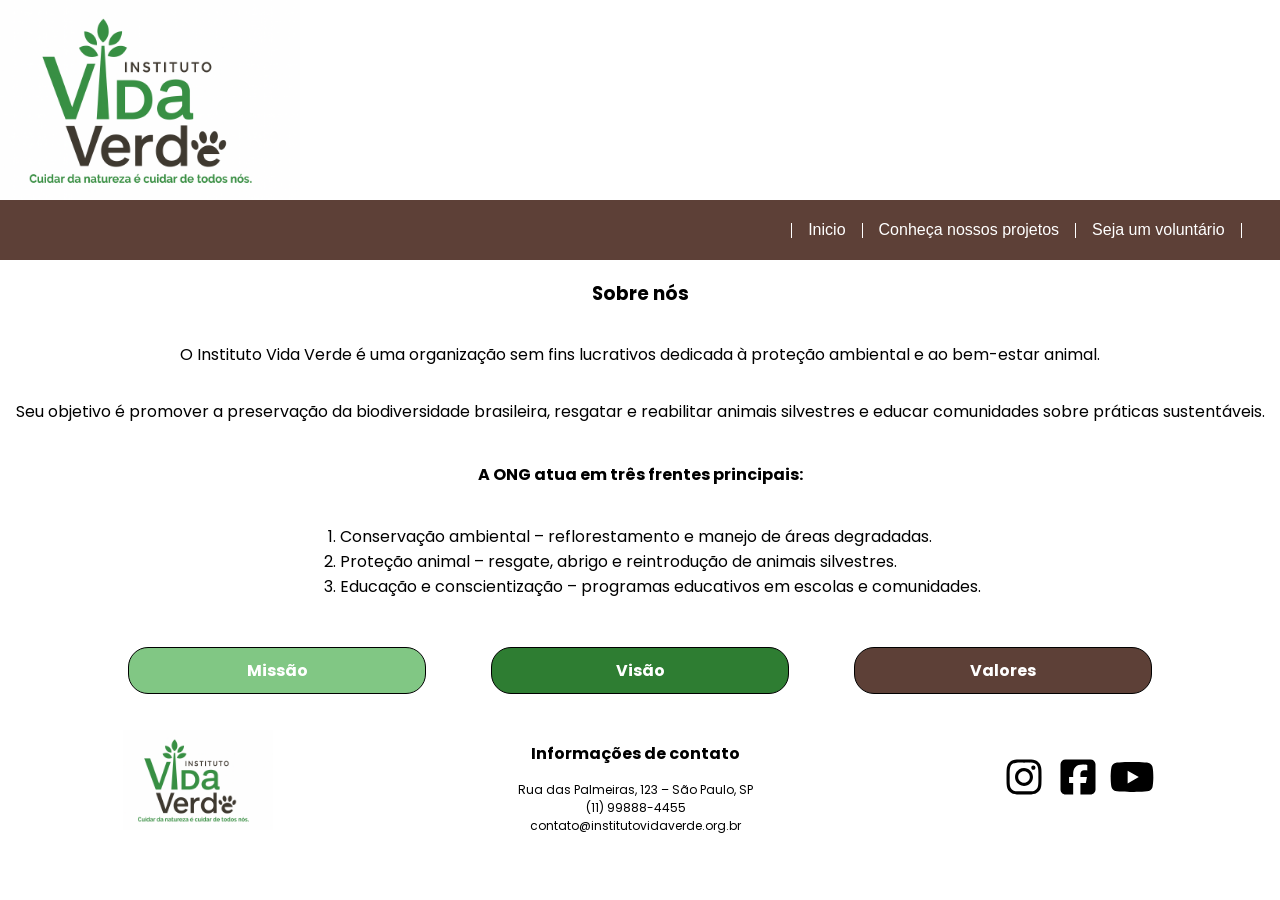
<file: index.html>
<!DOCTYPE html>
<html lang="pt-br">
<head>
  <meta charset="UTF-8">
  <meta name="viewport" content="width=device-width, initial-scale=1.0">
  <link href="https://fonts.googleapis.com/css2?family=Poppins:wght@400;600&display=swap" rel="stylesheet">
  <link href="./src/styles/globals.css" rel="stylesheet">
  <link href="./src/styles/index.css" rel="stylesheet">
  <link href="./src/styles/projects.css" rel="stylesheet">
  <link href="./src/styles/signup.css" rel="stylesheet">
  <script src="./src/scripts/script.js" defer></script>
  <title>Instituto Vida Verde</title>
</head>
<body>
  <header class="header">
    <!-- w - 1024  h - 682-->
    <img width="300" height="200" src="/public/images/logo.png" alt="ONG logo. Instituto Vida Verde. Cuidar da natureza é cuidar de todos nós.">
    <nav class="nav-bar">
      <hr >
      <button id="home-button">Inicio</button>
      <hr>
      <button id="projects-button">Conheça nossos projetos</button>
      <hr>
      <button id="signup-button">Seja um voluntário</button>
      <hr>
    </nav>
  </header>
  <main id="main-spa-container" class="main-container">
    <div>
      <section class="main-container">
        <h3>Sobre nós</h3>
        <p>
          O Instituto Vida Verde é uma organização sem fins lucrativos dedicada à proteção ambiental e ao bem-estar animal.
        </p>
        <p>
          Seu objetivo é promover a preservação da biodiversidade brasileira, resgatar e reabilitar animais silvestres e educar comunidades sobre práticas sustentáveis.
        </p>
        <h4>A ONG atua em três frentes principais:</h4>
        <ol>
          <li>Conservação ambiental – reflorestamento e manejo de áreas degradadas.</li>
          <li>Proteção animal – resgate, abrigo e reintrodução de animais silvestres.</li>
          <li>Educação e conscientização – programas educativos em escolas e comunidades.</li>
        </ol>
      </section>
    </div>
    <div class="mission-vision-values-container">
      <details class="mission-vision-values-details mission">
        <summary class="mission-vision-values-summary">
          <h4>Missão</h4>
        </summary>
        <p>Proteger o meio ambiente e promover o respeito à vida animal por meio de ações sustentáveis, educação e engajamento social.</p>
      </details>
      <details class="mission-vision-values-details vision">
        <summary class="mission-vision-values-summary">
          <h4>Visão</h4>
        </summary>
        <p>Ser referência nacional em conservação ambiental e reabilitação de fauna, inspirando uma nova geração a cuidar do planeta.</p>
      </details>
      <details class="mission-vision-values-details values">
        <summary class="mission-vision-values-summary">
          <h4>Valores</h4>
        </summary>
        <ul>
          <li><b>Sustentabilidade:</b> cada ação deve gerar impacto positivo.</li>
          <li><b>Ética:</b> transparência e responsabilidade em todas as atividades.</li>
          <li><b>Respeito à vida:</b> humanos, animais e natureza coexistindo em equilíbrio.</li>
          <li><b>Educação:</b> conhecimento como ferramenta de transformação.</li>
        </ul>
      </details>
    </div>
  </main>
  <footer class="footer">
    <img width="150" height="100" src="/public/images/logo.png" alt="ONG logo. Instituto Vida Verde. Cuidar da natureza é cuidar de todos nós.">
    <section>
      <h5>Informações de contato</h5>
      <p>Rua das Palmeiras, 123 – São Paulo, SP</p>
      <p>(11) 99888-4455</p>
      <p>contato@institutovidaverde.org.br</p>
    </section>
    <div>
      <a href="https://www.instagram.com/" target="_blank">
        <svg class="instagram-icon" xmlns="http://www.w3.org/2000/svg" viewBox="0 0 640 640" width="50" height="50">
          <defs>
            <linearGradient id="insta-gradient" x1="0%" y1="0%" x2="100%" y2="100%">
              <stop offset="0%" stop-color="#f58529"/>   <!-- laranja -->
              <stop offset="30%" stop-color="#dd2a7b"/>  <!-- rosa -->
              <stop offset="60%" stop-color="#8134af"/>  <!-- roxo -->
              <stop offset="100%" stop-color="#515bd4"/> <!-- azul -->
            </linearGradient>
          </defs>
          <!--!Font Awesome Free v7.1.0 by @fontawesome - https://fontawesome.com License - https://fontawesome.com/license/free Copyright 2025 Fonticons, Inc.-->
          <path d="M320.3 205C256.8 204.8 205.2 256.2 205 319.7C204.8 383.2 256.2 434.8 319.7 435C383.2 435.2 434.8 383.8 435 320.3C435.2 256.8 383.8 205.2 320.3 205zM319.7 245.4C360.9 245.2 394.4 278.5 394.6 319.7C394.8 360.9 361.5 394.4 320.3 394.6C279.1 394.8 245.6 361.5 245.4 320.3C245.2 279.1 278.5 245.6 319.7 245.4zM413.1 200.3C413.1 185.5 425.1 173.5 439.9 173.5C454.7 173.5 466.7 185.5 466.7 200.3C466.7 215.1 454.7 227.1 439.9 227.1C425.1 227.1 413.1 215.1 413.1 200.3zM542.8 227.5C541.1 191.6 532.9 159.8 506.6 133.6C480.4 107.4 448.6 99.2 412.7 97.4C375.7 95.3 264.8 95.3 227.8 97.4C192 99.1 160.2 107.3 133.9 133.5C107.6 159.7 99.5 191.5 97.7 227.4C95.6 264.4 95.6 375.3 97.7 412.3C99.4 448.2 107.6 480 133.9 506.2C160.2 532.4 191.9 540.6 227.8 542.4C264.8 544.5 375.7 544.5 412.7 542.4C448.6 540.7 480.4 532.5 506.6 506.2C532.8 480 541 448.2 542.8 412.3C544.9 375.3 544.9 264.5 542.8 227.5zM495 452C487.2 471.6 472.1 486.7 452.4 494.6C422.9 506.3 352.9 503.6 320.3 503.6C287.7 503.6 217.6 506.2 188.2 494.6C168.6 486.8 153.5 471.7 145.6 452C133.9 422.5 136.6 352.5 136.6 319.9C136.6 287.3 134 217.2 145.6 187.8C153.4 168.2 168.5 153.1 188.2 145.2C217.7 133.5 287.7 136.2 320.3 136.2C352.9 136.2 423 133.6 452.4 145.2C472 153 487.1 168.1 495 187.8C506.7 217.3 504 287.3 504 319.9C504 352.5 506.7 422.6 495 452z"/>
        </svg>
      </a>
      <a href="https://pt-br.facebook.com/" target="_blank">
        <svg class="facebook-icon" xmlns="http://www.w3.org/2000/svg" viewBox="0 0 640 640" width="50" height="50">
          <!--!Font Awesome Free v7.1.0 by @fontawesome - https://fontawesome.com License - https://fontawesome.com/license/free Copyright 2025 Fonticons, Inc.-->
          <path d="M160 96C124.7 96 96 124.7 96 160L96 480C96 515.3 124.7 544 160 544L258.2 544L258.2 398.2L205.4 398.2L205.4 320L258.2 320L258.2 286.3C258.2 199.2 297.6 158.8 383.2 158.8C399.4 158.8 427.4 162 438.9 165.2L438.9 236C432.9 235.4 422.4 235 409.3 235C367.3 235 351.1 250.9 351.1 292.2L351.1 320L434.7 320L420.3 398.2L351 398.2L351 544L480 544C515.3 544 544 515.3 544 480L544 160C544 124.7 515.3 96 480 96L160 96z"/>
        </svg>
      </a>
      <a href="https://youtube.com" target="_blank">
        <svg class="youtube-icon" xmlns="http://www.w3.org/2000/svg" viewBox="0 0 640 640" width="50" height="50">
          <!--!Font Awesome Free v7.1.0 by @fontawesome - https://fontawesome.com License - https://fontawesome.com/license/free Copyright 2025 Fonticons, Inc.-->
          <path d="M581.7 188.1C575.5 164.4 556.9 145.8 533.4 139.5C490.9 128 320.1 128 320.1 128C320.1 128 149.3 128 106.7 139.5C83.2 145.8 64.7 164.4 58.4 188.1C47 231 47 320.4 47 320.4C47 320.4 47 409.8 58.4 452.7C64.7 476.3 83.2 494.2 106.7 500.5C149.3 512 320.1 512 320.1 512C320.1 512 490.9 512 533.5 500.5C557 494.2 575.5 476.3 581.8 452.7C593.2 409.8 593.2 320.4 593.2 320.4C593.2 320.4 593.2 231 581.8 188.1zM264.2 401.6L264.2 239.2L406.9 320.4L264.2 401.6z"/>
        </svg>
      </a>
    </div>
  </footer>
</body>
</html>
</file>
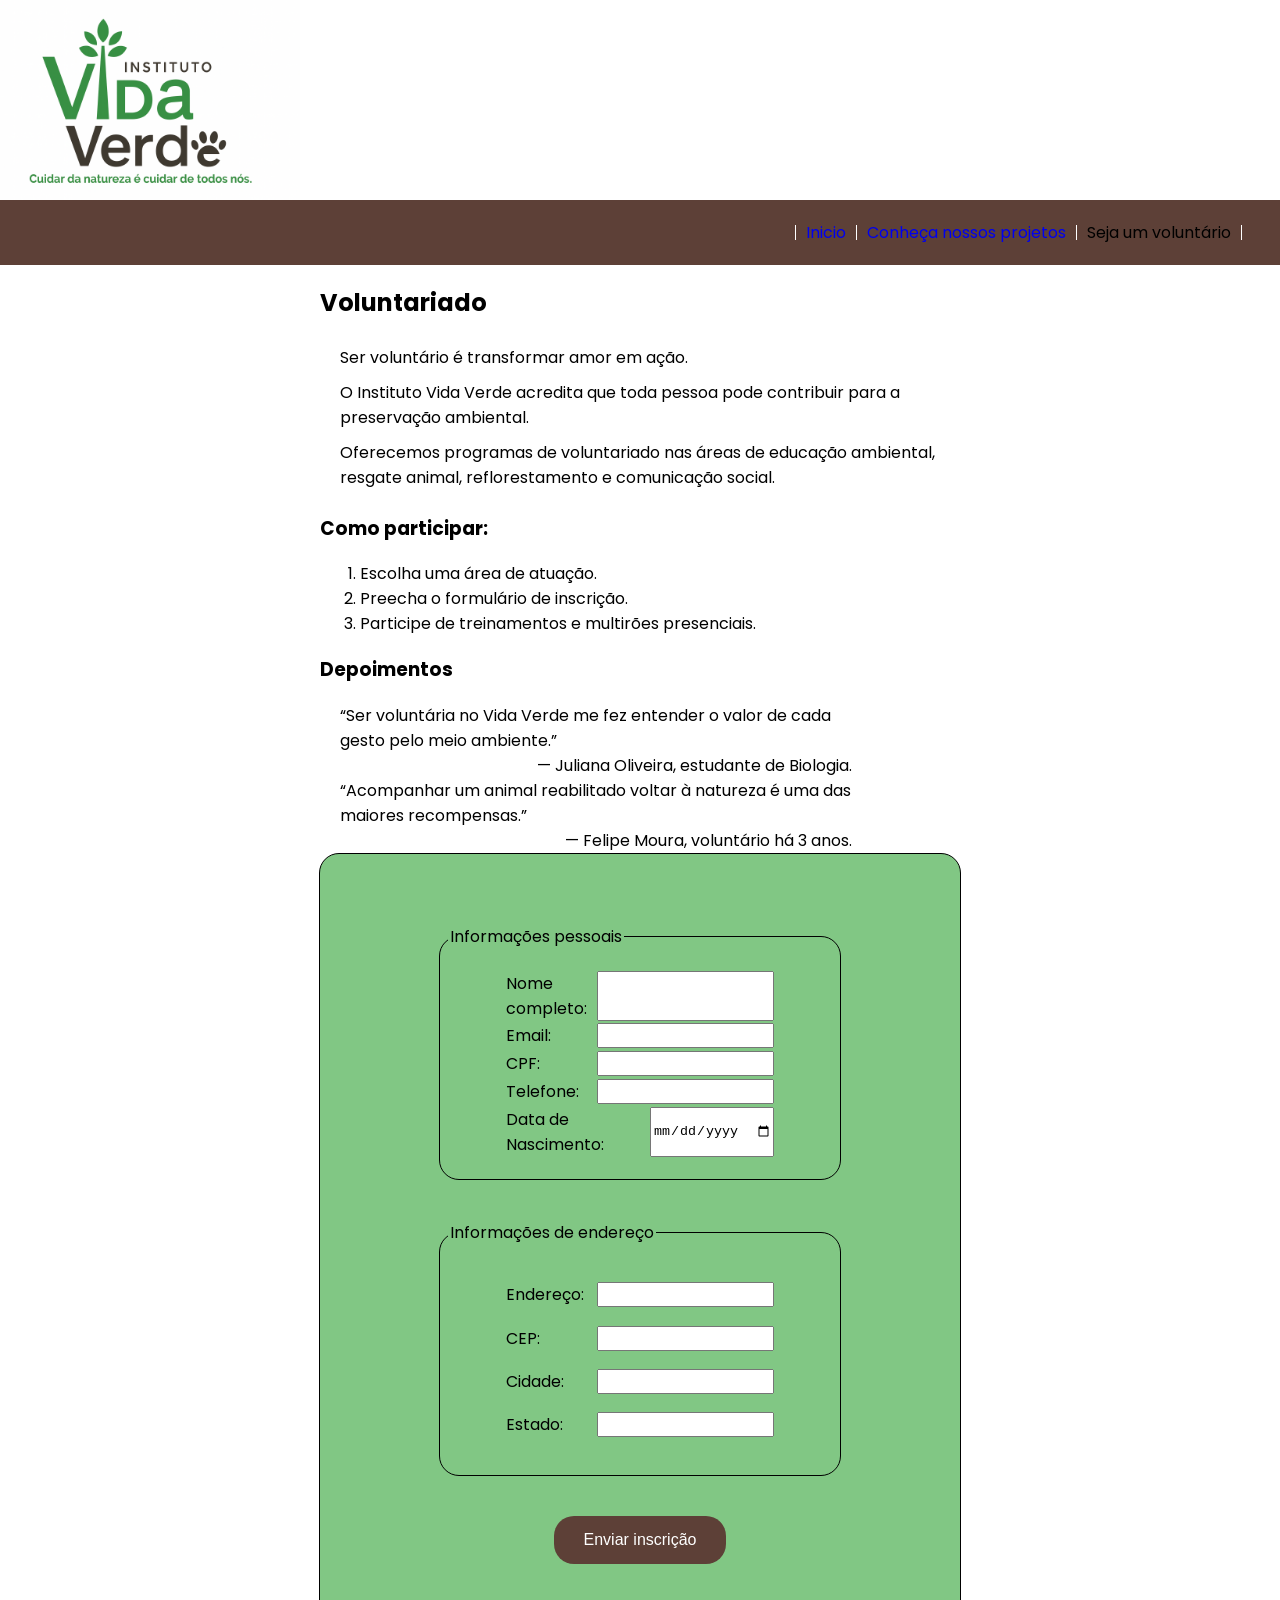
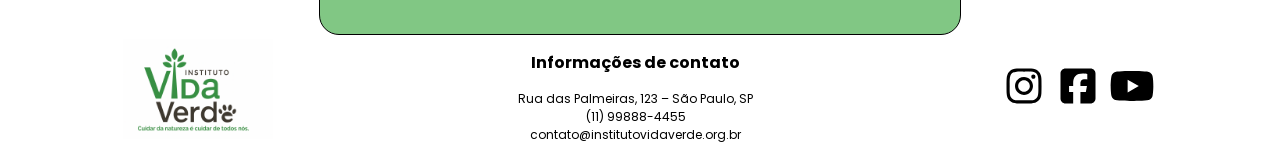
<file: src/pages/cadastro.html>
<!DOCTYPE html>
<html lang="pt-br">
<head>
  <meta charset="UTF-8">
  <link href="https://fonts.googleapis.com/css2?family=Poppins:wght@400;600&display=swap" rel="stylesheet">
  <link href="../styles/globals.css" rel="stylesheet">
  <link href="../styles/signup.css" rel="stylesheet">
  <meta name="viewport" content="width=device-width, initial-scale=1.0">  
  <title>Instituto Vida Verde</title>
</head>
<body>
  <header class="header">
    <!-- w - 1024  h - 682-->
    <img width="300" height="200" src="/public/images/logo.png" alt="ONG logo. Instituto Vida Verde. Cuidar da natureza é cuidar de todos nós.">
    <nav class="nav-bar">
      <hr >
      <a href="/">Inicio</a>
      <hr>
      <a href="./projetos.html">Conheça nossos projetos</a>
      <hr>
      <span>Seja um voluntário</span>
      <hr>
    </nav>
  </header>
  <main class="main-container">
    <section class="volunteering">
      <h2>Voluntariado</h2>
      <div class="volunteering-texts">
        <p>Ser voluntário é transformar amor em ação.</p>
        <p>O Instituto Vida Verde acredita que toda pessoa pode contribuir para a preservação ambiental.</p>
        <p>Oferecemos programas de voluntariado nas áreas de educação ambiental, resgate animal, reflorestamento e comunicação social.</p>
      </div>
      <section>
        <h3>Como participar:</h3>
        <ol>
          <li>Escolha uma área de atuação.</li>
          <li>Preecha o formulário de inscrição.</li>
          <li>Participe de treinamentos e multirões presenciais.</li>
        </ol>
      </section>
      <section>
        <h3>Depoimentos</h3>
        <div class="depoiment">
          <p>“Ser voluntária no Vida Verde me fez entender o valor de cada gesto pelo meio ambiente.”</p>
          <p>— Juliana Oliveira, estudante de Biologia.</p>
        </div>
        <div class="depoiment">
          <p>“Acompanhar um animal reabilitado voltar à natureza é uma das maiores recompensas.”</p>
          <p>— Felipe Moura, voluntário há 3 anos.</p>
        </div>
      </section>
    </section>
    <form class="signup-form">
      <fieldset>
        <legend>Informações pessoais</legend>
        <label for="name">Nome completo: <input id="name" type="text" required></label>
        <label for="e-mail">Email: <input id="e-mail" type="email" required></label>
        <label for="cpf">CPF: <input required id="cpf" type="text" pattern="[0-9]{3}.[0-9]{3}.[0-9]{3}-[0-9]{2}"></label>
        <label for="phone">Telefone: <input required id="phone" type="tel" pattern="([0-9]){2} [0-9]{5}-[0-9]{4}"></label>
        <label for="birth-date">Data de Nascimento: <input required id="birth-date" type="date"></label>
      </fieldset>
      <fieldset>
        <legend>Informações de endereço</legend>
        <label for="address">Endereço: <input id="address" type="text"></label>
        <label for="cep">CEP: <input id="cep" type="text" pattern="[0-9]{5}-[0-9]{3}"></label>
        <label for="city">Cidade: <input id="city" type="text"></label>
        <label for="state">Estado: <input id="state" type="text"></label>
      </fieldset>
      <button type="submit">Enviar inscrição</button>
    </form>
  </main>
  <footer class="footer">
    <img width="150" height="100" src="/public/images/logo.png" alt="ONG logo. Instituto Vida Verde. Cuidar da natureza é cuidar de todos nós.">
    <section>
      <h5>Informações de contato</h5>
      <p>Rua das Palmeiras, 123 – São Paulo, SP</p>
      <p>(11) 99888-4455</p>
      <p>contato@institutovidaverde.org.br</p>
    </section>
    <div>
      <a href="https://www.instagram.com/" target="_blank">
        <svg class="instagram-icon" xmlns="http://www.w3.org/2000/svg" viewBox="0 0 640 640" width="50" height="50">
        <!--!Font Awesome Free v7.1.0 by @fontawesome - https://fontawesome.com License - https://fontawesome.com/license/free Copyright 2025 Fonticons, Inc.-->
          <defs>
            <linearGradient id="insta-gradient" x1="0%" y1="0%" x2="100%" y2="100%">
              <stop offset="0%" stop-color="#f58529"/>   <!-- laranja -->
              <stop offset="30%" stop-color="#dd2a7b"/>  <!-- rosa -->
              <stop offset="60%" stop-color="#8134af"/>  <!-- roxo -->
              <stop offset="100%" stop-color="#515bd4"/> <!-- azul -->
            </linearGradient>
          </defs>
          <path d="M320.3 205C256.8 204.8 205.2 256.2 205 319.7C204.8 383.2 256.2 434.8 319.7 435C383.2 435.2 434.8 383.8 435 320.3C435.2 256.8 383.8 205.2 320.3 205zM319.7 245.4C360.9 245.2 394.4 278.5 394.6 319.7C394.8 360.9 361.5 394.4 320.3 394.6C279.1 394.8 245.6 361.5 245.4 320.3C245.2 279.1 278.5 245.6 319.7 245.4zM413.1 200.3C413.1 185.5 425.1 173.5 439.9 173.5C454.7 173.5 466.7 185.5 466.7 200.3C466.7 215.1 454.7 227.1 439.9 227.1C425.1 227.1 413.1 215.1 413.1 200.3zM542.8 227.5C541.1 191.6 532.9 159.8 506.6 133.6C480.4 107.4 448.6 99.2 412.7 97.4C375.7 95.3 264.8 95.3 227.8 97.4C192 99.1 160.2 107.3 133.9 133.5C107.6 159.7 99.5 191.5 97.7 227.4C95.6 264.4 95.6 375.3 97.7 412.3C99.4 448.2 107.6 480 133.9 506.2C160.2 532.4 191.9 540.6 227.8 542.4C264.8 544.5 375.7 544.5 412.7 542.4C448.6 540.7 480.4 532.5 506.6 506.2C532.8 480 541 448.2 542.8 412.3C544.9 375.3 544.9 264.5 542.8 227.5zM495 452C487.2 471.6 472.1 486.7 452.4 494.6C422.9 506.3 352.9 503.6 320.3 503.6C287.7 503.6 217.6 506.2 188.2 494.6C168.6 486.8 153.5 471.7 145.6 452C133.9 422.5 136.6 352.5 136.6 319.9C136.6 287.3 134 217.2 145.6 187.8C153.4 168.2 168.5 153.1 188.2 145.2C217.7 133.5 287.7 136.2 320.3 136.2C352.9 136.2 423 133.6 452.4 145.2C472 153 487.1 168.1 495 187.8C506.7 217.3 504 287.3 504 319.9C504 352.5 506.7 422.6 495 452z"/>
        </svg>
      </a>
      <a href="https://pt-br.facebook.com/" target="_blank">
        <svg class="facebook-icon" xmlns="http://www.w3.org/2000/svg" viewBox="0 0 640 640" width="50" height="50">
          <!--!Font Awesome Free v7.1.0 by @fontawesome - https://fontawesome.com License - https://fontawesome.com/license/free Copyright 2025 Fonticons, Inc.-->
          <path d="M160 96C124.7 96 96 124.7 96 160L96 480C96 515.3 124.7 544 160 544L258.2 544L258.2 398.2L205.4 398.2L205.4 320L258.2 320L258.2 286.3C258.2 199.2 297.6 158.8 383.2 158.8C399.4 158.8 427.4 162 438.9 165.2L438.9 236C432.9 235.4 422.4 235 409.3 235C367.3 235 351.1 250.9 351.1 292.2L351.1 320L434.7 320L420.3 398.2L351 398.2L351 544L480 544C515.3 544 544 515.3 544 480L544 160C544 124.7 515.3 96 480 96L160 96z"/>
        </svg>
      </a>
      <a href="https://youtube.com" target="_blank">
        <svg class="youtube-icon" xmlns="http://www.w3.org/2000/svg" viewBox="0 0 640 640" width="50" height="50">
          <!--!Font Awesome Free v7.1.0 by @fontawesome - https://fontawesome.com License - https://fontawesome.com/license/free Copyright 2025 Fonticons, Inc.-->
          <path d="M581.7 188.1C575.5 164.4 556.9 145.8 533.4 139.5C490.9 128 320.1 128 320.1 128C320.1 128 149.3 128 106.7 139.5C83.2 145.8 64.7 164.4 58.4 188.1C47 231 47 320.4 47 320.4C47 320.4 47 409.8 58.4 452.7C64.7 476.3 83.2 494.2 106.7 500.5C149.3 512 320.1 512 320.1 512C320.1 512 490.9 512 533.5 500.5C557 494.2 575.5 476.3 581.8 452.7C593.2 409.8 593.2 320.4 593.2 320.4C593.2 320.4 593.2 231 581.8 188.1zM264.2 401.6L264.2 239.2L406.9 320.4L264.2 401.6z"/>
        </svg>
      </a>
    </div>
  </footer>
</body>
</html>
</file>
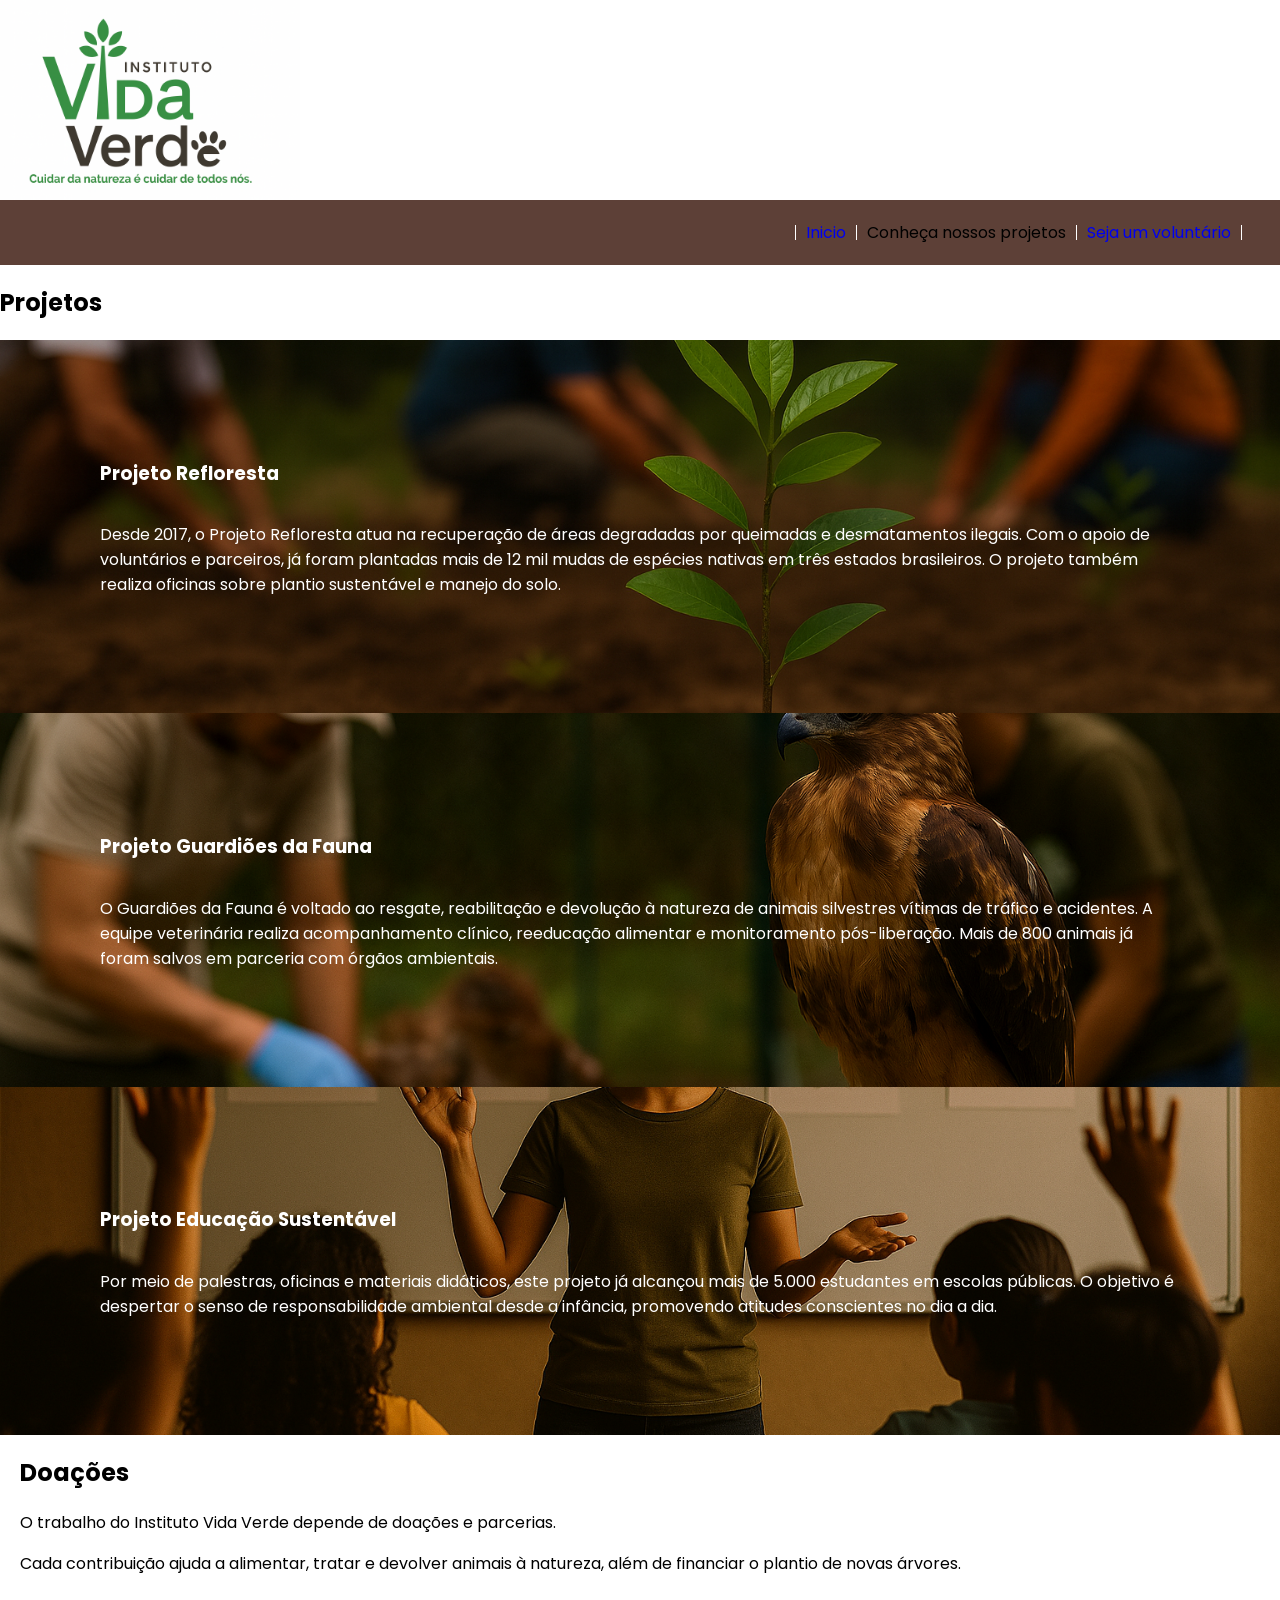
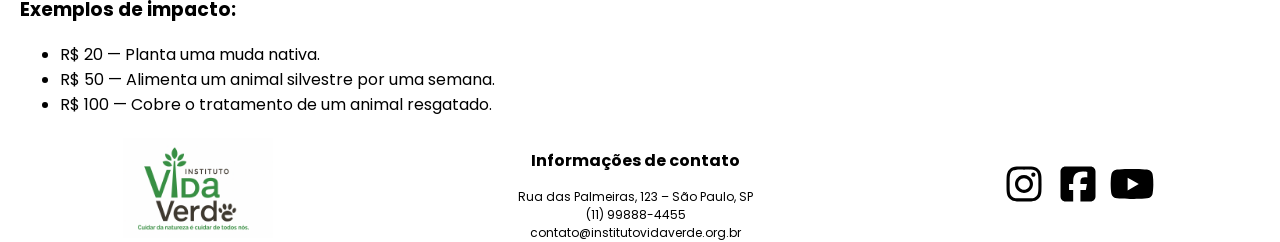
<file: src/pages/projetos.html>
<!DOCTYPE html>
<html lang="pt-br">
<head>
  <meta charset="UTF-8">
  <link href="https://fonts.googleapis.com/css2?family=Poppins:wght@400;600&display=swap" rel="stylesheet">
  <link href="../styles/globals.css" rel="stylesheet">
  <link href="../styles/projects.css" rel="stylesheet">
  <meta name="viewport" content="width=device-width, initial-scale=1.0">
  <title>Instituto Vida Verde</title>
</head>
<body>
  <header class="header">
    <!-- w - 1024  h - 682-->
    <img width="300" height="200" src="/public/images/logo.png" alt="ONG logo. Instituto Vida Verde. Cuidar da natureza é cuidar de todos nós.">
    <nav class="nav-bar">
      <hr >
      <a href="/">Inicio</a>
      <hr>
      <span>Conheça nossos projetos</span>
      <hr>
      <a href="./cadastro.html">Seja um voluntário</a>
      <hr>
    </nav>
  </header>
  <main class="projects-main-container">
    <section class="main-container">
      <h2>Projetos</h2>
      <section class="reforestation-project project">
        <h3>Projeto Refloresta</h3>
        <p>Desde 2017, o Projeto Refloresta atua na recuperação de áreas degradadas por queimadas e desmatamentos ilegais. Com o apoio de voluntários e parceiros, já foram plantadas mais de 12 mil mudas de espécies nativas em três estados brasileiros. O projeto também realiza oficinas sobre plantio sustentável e manejo do solo.</p>
      </section>
      <section class="wildlife-guardians-project project">
        <h3>Projeto Guardiões da Fauna</h3>
        <p>O Guardiões da Fauna é voltado ao resgate, reabilitação e devolução à natureza de animais silvestres vítimas de tráfico e acidentes. A equipe veterinária realiza acompanhamento clínico, reeducação alimentar e monitoramento pós-liberação. Mais de 800 animais já foram salvos em parceria com órgãos ambientais.</p>
      </section>
      <section class="sustainable-education-project project">
        <h3>Projeto Educação Sustentável</h3>
        <p>Por meio de palestras, oficinas e materiais didáticos, este projeto já alcançou mais de 5.000 estudantes em escolas públicas. O objetivo é despertar o senso de responsabilidade ambiental desde a infância, promovendo atitudes conscientes no dia a dia.</p>
      </section>
    </section>
    <section class="donation">
      <h2>Doações</h2>
      <p>O trabalho do Instituto Vida Verde depende de doações e parcerias.</p>
      <p>Cada contribuição ajuda a alimentar, tratar e devolver animais à natureza, além de financiar o plantio de novas árvores.</p>
      <h3>Exemplos de impacto:</h3>
      <ul>
        <li>R$ 20 — Planta uma muda nativa.</li>
        <li>R$ 50 — Alimenta um animal silvestre por uma semana.</li>
        <li>R$ 100 — Cobre o tratamento de um animal resgatado.</li>
      </ul>
    </section>
  </main>
  <footer class="footer">
    <img width="150" height="100" src="/public/images/logo.png" alt="ONG logo. Instituto Vida Verde. Cuidar da natureza é cuidar de todos nós.">
    <section>
      <h5>Informações de contato</h5>
      <p>Rua das Palmeiras, 123 – São Paulo, SP</p>
      <p>(11) 99888-4455</p>
      <p>contato@institutovidaverde.org.br</p>
    </section>
    <div>
      <a href="https://www.instagram.com/" target="_blank">
        <svg class="instagram-icon" xmlns="http://www.w3.org/2000/svg" viewBox="0 0 640 640" width="50" height="50">
          <!--!Font Awesome Free v7.1.0 by @fontawesome - https://fontawesome.com License - https://fontawesome.com/license/free Copyright 2025 Fonticons, Inc.-->
          <defs>
            <linearGradient id="insta-gradient" x1="0%" y1="0%" x2="100%" y2="100%">
              <stop offset="0%" stop-color="#f58529"/>   <!-- laranja -->
              <stop offset="30%" stop-color="#dd2a7b"/>  <!-- rosa -->
              <stop offset="60%" stop-color="#8134af"/>  <!-- roxo -->
              <stop offset="100%" stop-color="#515bd4"/> <!-- azul -->
            </linearGradient>
          </defs>  
          <path d="M320.3 205C256.8 204.8 205.2 256.2 205 319.7C204.8 383.2 256.2 434.8 319.7 435C383.2 435.2 434.8 383.8 435 320.3C435.2 256.8 383.8 205.2 320.3 205zM319.7 245.4C360.9 245.2 394.4 278.5 394.6 319.7C394.8 360.9 361.5 394.4 320.3 394.6C279.1 394.8 245.6 361.5 245.4 320.3C245.2 279.1 278.5 245.6 319.7 245.4zM413.1 200.3C413.1 185.5 425.1 173.5 439.9 173.5C454.7 173.5 466.7 185.5 466.7 200.3C466.7 215.1 454.7 227.1 439.9 227.1C425.1 227.1 413.1 215.1 413.1 200.3zM542.8 227.5C541.1 191.6 532.9 159.8 506.6 133.6C480.4 107.4 448.6 99.2 412.7 97.4C375.7 95.3 264.8 95.3 227.8 97.4C192 99.1 160.2 107.3 133.9 133.5C107.6 159.7 99.5 191.5 97.7 227.4C95.6 264.4 95.6 375.3 97.7 412.3C99.4 448.2 107.6 480 133.9 506.2C160.2 532.4 191.9 540.6 227.8 542.4C264.8 544.5 375.7 544.5 412.7 542.4C448.6 540.7 480.4 532.5 506.6 506.2C532.8 480 541 448.2 542.8 412.3C544.9 375.3 544.9 264.5 542.8 227.5zM495 452C487.2 471.6 472.1 486.7 452.4 494.6C422.9 506.3 352.9 503.6 320.3 503.6C287.7 503.6 217.6 506.2 188.2 494.6C168.6 486.8 153.5 471.7 145.6 452C133.9 422.5 136.6 352.5 136.6 319.9C136.6 287.3 134 217.2 145.6 187.8C153.4 168.2 168.5 153.1 188.2 145.2C217.7 133.5 287.7 136.2 320.3 136.2C352.9 136.2 423 133.6 452.4 145.2C472 153 487.1 168.1 495 187.8C506.7 217.3 504 287.3 504 319.9C504 352.5 506.7 422.6 495 452z"/>
        </svg>
      </a>
      <a href="https://pt-br.facebook.com/" target="_blank">
        <svg class="facebook-icon" xmlns="http://www.w3.org/2000/svg" viewBox="0 0 640 640" width="50" height="50">
          <!--!Font Awesome Free v7.1.0 by @fontawesome - https://fontawesome.com License - https://fontawesome.com/license/free Copyright 2025 Fonticons, Inc.-->
          <path d="M160 96C124.7 96 96 124.7 96 160L96 480C96 515.3 124.7 544 160 544L258.2 544L258.2 398.2L205.4 398.2L205.4 320L258.2 320L258.2 286.3C258.2 199.2 297.6 158.8 383.2 158.8C399.4 158.8 427.4 162 438.9 165.2L438.9 236C432.9 235.4 422.4 235 409.3 235C367.3 235 351.1 250.9 351.1 292.2L351.1 320L434.7 320L420.3 398.2L351 398.2L351 544L480 544C515.3 544 544 515.3 544 480L544 160C544 124.7 515.3 96 480 96L160 96z"/>
        </svg>
      </a>
      <a href="https://youtube.com" target="_blank">
        <svg class="youtube-icon" xmlns="http://www.w3.org/2000/svg" viewBox="0 0 640 640" width="50" height="50">
          <!--!Font Awesome Free v7.1.0 by @fontawesome - https://fontawesome.com License - https://fontawesome.com/license/free Copyright 2025 Fonticons, Inc.-->
          <path d="M581.7 188.1C575.5 164.4 556.9 145.8 533.4 139.5C490.9 128 320.1 128 320.1 128C320.1 128 149.3 128 106.7 139.5C83.2 145.8 64.7 164.4 58.4 188.1C47 231 47 320.4 47 320.4C47 320.4 47 409.8 58.4 452.7C64.7 476.3 83.2 494.2 106.7 500.5C149.3 512 320.1 512 320.1 512C320.1 512 490.9 512 533.5 500.5C557 494.2 575.5 476.3 581.8 452.7C593.2 409.8 593.2 320.4 593.2 320.4C593.2 320.4 593.2 231 581.8 188.1zM264.2 401.6L264.2 239.2L406.9 320.4L264.2 401.6z"/>
        </svg>
      </a>
    </div>
  </footer>
</body>
</html>
</file>
<file: src/styles/globals.css>
:root {
  --dark-green: #2E7D32;
  --light-green: #81C784;
  --dirt-brown: #5D4037;
  --font-color: white;
  --font-color-secondary: black;
  --main-font: "Poppins", sans-serif;
  --xxxlg-font-size: 64px;
  --xxlg-font-size: 48px;
  --xlg-font-size: 32px;
  --lg-font-size: 25px;
  --md-font-size: 16px;
  --sm-font-size: 12px;
  --tiny-font-size: 8px;
}

body {
  margin: 0;
  width: 100%;
}

html {
  font-family: var(--main-font);
  margin: 0;
  width: 100%;
}

a {
  text-decoration: none;
}

.header {
  display: flex;
  flex-direction: column;
  justify-content: space-between;
}

.nav-bar {
  display: flex;
  gap: 10px;
  justify-content: flex-end;
  background-color: var(--dirt-brown);
  padding: 20px 3%;
  align-items: center;
}

.nav-bar button {
  text-decoration: none;
  color: var(--font-color);
  background-color: var(--dirt-brown);
  font-size: var(--md-font-size);
  border: 0;
  cursor: pointer;
}

.nav-bar hr {
  margin: 0;
  width: 1px;
  height: 15px;
  border: 0;
  background-color: var(--font-color);
}

.footer {
  display: flex;
  flex-direction: row;
  align-items: center;
  justify-content: space-around;
  text-align: center;
}

.footer p {
  font-size: var(--sm-font-size);
  margin: 0;
}

.footer h5 {
  font-size: var(--md-font-size);
  margin: 15px 0;
}

.facebook-icon {
  transition: fill 0.3s ease;
}

.facebook-icon:hover {
  fill: #1877F2;
}

.instagram-icon {
  transition: fill 0.4s ease;
}

.instagram-icon:hover {
  fill: url(#insta-gradient);
}

.youtube-icon {
  transition: fill 0.3s ease;
}

.youtube-icon:hover {
  fill: #CD201F;
}
</file>
<file: src/styles/index.css>
.mission-vision-values-container {
  display: flex;
  justify-content: space-between;
  align-items: flex-start;
  padding: 2.5% 5%;
  width: 80%;
}

.mission-vision-values-details {
  width: 25%;
  border: 1px solid black;
  border-radius: 20px;
  padding: 10px 20px;
}

.mission-vision-values-details p {
  text-align: center;
}

.mission-vision-values-summary {
  margin: 0;
  display: flex;
  cursor: pointer;
  justify-content: center;
}

.mission-vision-values-summary h4 {
  margin: 0;
  display: inline;
}

.mission {
  background-color: var(--light-green);
  color: var(--font-color);
}

.vision {
  background-color: var(--dark-green);
  color: var(--font-color);
}

.values {
  background-color: var(--dirt-brown);
  color: var(--font-color);
}

.about-section {
  padding: 20px 50px;
}

.about-section p {
  margin: 0 20px;
}
</file>
<file: src/styles/projects.css>
.projects-main-container {
  display: flex;
  flex-direction: column;
}

.reforestation-project {
  background-image: url("../../public/images/reforastation-project-bg.png");
  height: 100%;
  background-size: cover;
  background-position: center;
  background-repeat: no-repeat;
  padding: 100px 100px;
  color: var(--font-color);
  display: flex;
  flex-direction: column;
  justify-content: center;
}

.wildlife-guardians-project {
  background-image: url("../../public/images/wildlife-guardians-project-bg.png");
  height: 100%;
  background-size: cover;
  background-position: center;
  background-repeat: no-repeat;
  padding: 100px 100px;
  color: var(--font-color);
  display: flex;
  flex-direction: column;
  justify-content: center;
}

.sustainable-education-project {
  background-image: url("../../public/images/sustainable-education-project-bg.png");
  height: 100%;
  background-size: cover;
  background-position: center;
  background-repeat: no-repeat;
  padding: 100px 100px;
  color: var(--font-color);
  display: flex;
  flex-direction: column;
  justify-content: center;
}

.project:hover {
  height: 500px;
}

.donation {
  padding: 0 20px;
}
</file>
<file: src/styles/signup.css>
.main-container {
  display: flex;
  align-items: center;
  justify-self: center;
  flex-direction: column;
  width: 100%;
}

.signup-form {
  position: relative;
  display: flex;
  flex-direction: column;
  align-items: center;
  justify-content: space-evenly;
  height: 80vh;
  background-color: var(--light-green);
  border: 1px solid black;
  border-radius: 20px;
  padding: 30px 10%;
  width: 30%;
  max-width: 30%;
}

.signup-form label {
  display: flex;
  justify-content: space-between;
  width: 70%;
}

.signup-form fieldset {
  display: flex;
  height: 30%;
  width: 100%;
  flex-direction: column;
  align-items: center;
  justify-content: space-evenly;
  border: 1px solid black;
  border-radius: 20px;
  padding: 5% 2%;
}

.signup-form button {
  border-radius: 20px;
  padding: 15px 30px;
  font-size: var(--md-font-size);
  color: var(--font-color);
  background-color: var(--dirt-brown);
  border: 0;
}

.signup-form button:hover {
  cursor: pointer;
}

.depoiment {
  padding: 0 20px;
  display: flex;
  flex-direction: column;
  width: 80%;
}

.depoiment p {
  margin: 0;
  width: fit-content;
}

.depoiment p:nth-child(2) {
  align-self: end;
}

.volunteering {
  width: 50%;
}

.volunteering-texts {
  display: flex;
  flex-direction: column;
  padding: 0 20px;
}

.volunteering-texts p {
  margin: 5px 0;
}
</file>
